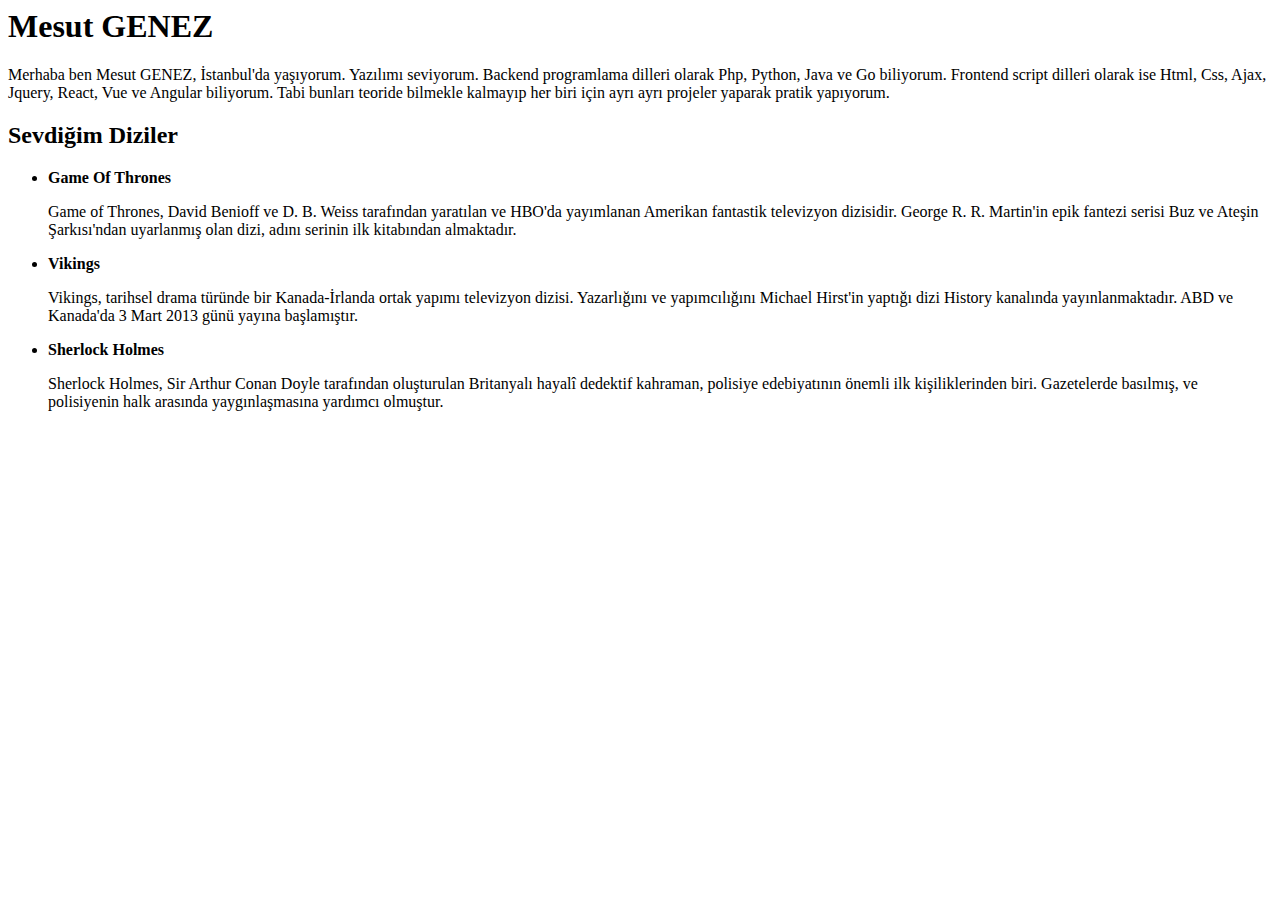
<file: html/odev1/index.html>
<html lang="en">
<head>
    <meta charset="UTF-8">
    <meta http-equiv="X-UA-Compatible" content="IE=edge">
    <meta name="viewport" content="width=device-width, initial-scale=1.0">
    <title>Mesut GENEZ</title>
</head>
<body>
    <h1>Mesut GENEZ</h1>
    <p>Merhaba ben Mesut GENEZ, İstanbul'da yaşıyorum. Yazılımı seviyorum. Backend programlama dilleri olarak Php, Python, Java ve Go biliyorum. Frontend script dilleri olarak ise Html, Css, Ajax, Jquery, React, Vue ve Angular biliyorum. Tabi bunları teoride bilmekle kalmayıp her biri için ayrı ayrı projeler yaparak pratik yapıyorum.</p>
    <h2>Sevdiğim Diziler</h2>
    <ul>
        <li><strong>Game Of Thrones</strong>
            <p>Game of Thrones, David Benioff ve D. B. Weiss tarafından yaratılan ve HBO'da yayımlanan Amerikan fantastik televizyon dizisidir. George R. R. Martin'in epik fantezi serisi Buz ve Ateşin Şarkısı'ndan uyarlanmış olan dizi, adını serinin ilk kitabından almaktadır.</p>
        </li>
        <li><strong>Vikings</strong>
            <p>Vikings, tarihsel drama türünde bir Kanada-İrlanda ortak yapımı televizyon dizisi. Yazarlığını ve yapımcılığını Michael Hirst'in yaptığı dizi History kanalında yayınlanmaktadır. ABD ve Kanada'da 3 Mart 2013 günü yayına başlamıştır.</p>
        </li>
        <li><strong>Sherlock Holmes</strong>
            <p>Sherlock Holmes, Sir Arthur Conan Doyle tarafından oluşturulan Britanyalı hayalî dedektif kahraman, polisiye edebiyatının önemli ilk kişiliklerinden biri. Gazetelerde basılmış, ve polisiyenin halk arasında yaygınlaşmasına yardımcı olmuştur.</p>
        </li>
    </ul>
</body>
</html>
</file>
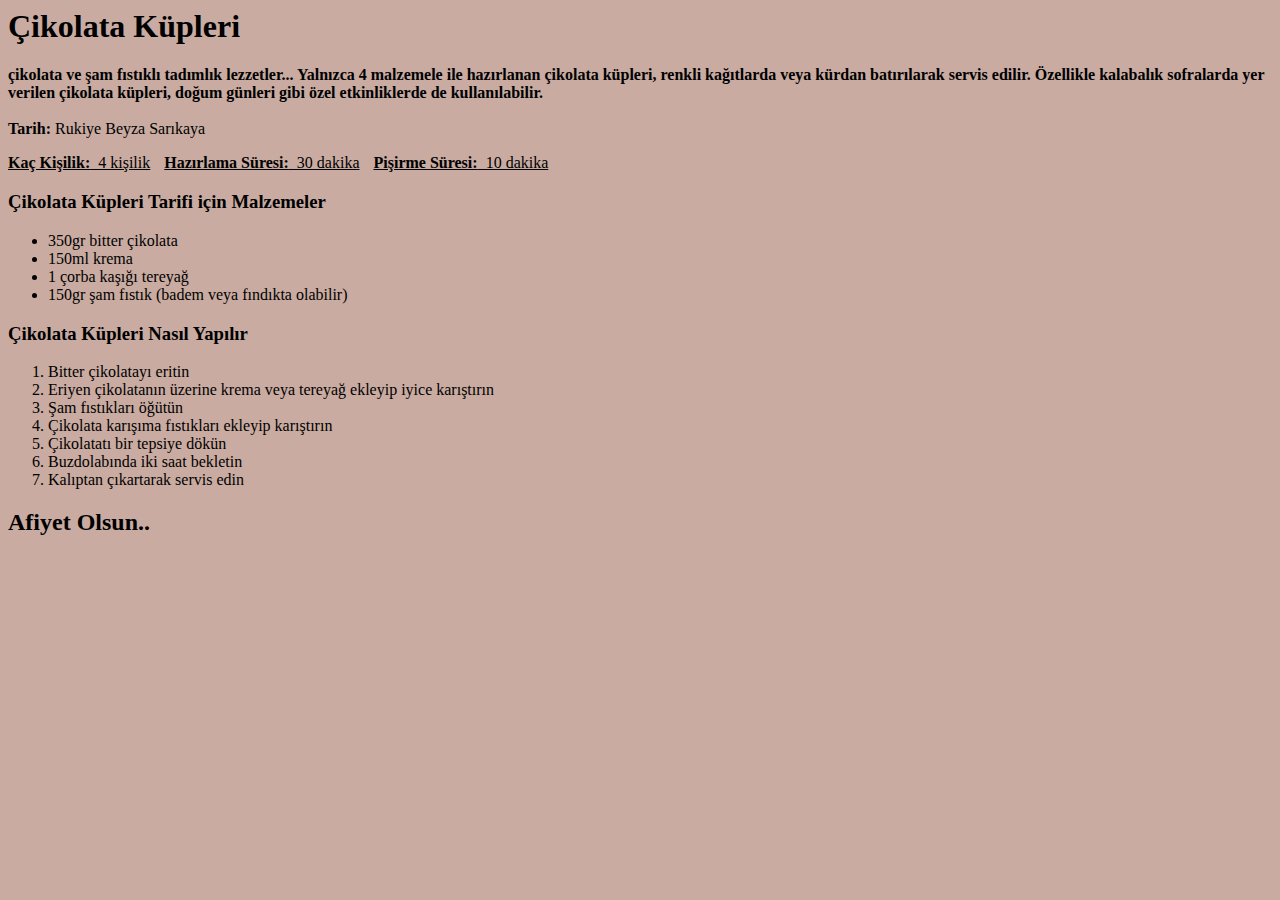
<file: html/odev4/index.html>
<html lang="en">
<head>
    <meta charset="UTF-8">
    <meta http-equiv="X-UA-Compatible" content="IE=edge">
    <meta name="viewport" content="width=device-width, initial-scale=1.0">
    <title>Çikolata Küpleri | Patika</title>
</head>
<body style="background-color: rgb(201, 171, 161);">
    <h1>Çikolata Küpleri</h1>
    <strong>çikolata ve şam fıstıklı tadımlık lezzetler... Yalnızca 4 malzemele ile hazırlanan çikolata küpleri, renkli kağıtlarda veya kürdan batırılarak servis edilir. Özellikle kalabalık sofralarda yer verilen çikolata küpleri, doğum günleri gibi özel etkinliklerde de kullanılabilir.</strong>
    <br>
    <br>
    <strong>Tarih: </strong> Rukiye Beyza Sarıkaya
    <p></p>
    <u style="margin-right: 10px;"><b>Kaç Kişilik:</b>&nbsp; 4 kişilik</u>
    <u style="margin-right: 10px;"><b>Hazırlama Süresi:</b>&nbsp; 30 dakika</u>
    <u><b>Pişirme Süresi:</b>&nbsp; 10 dakika</u>
    
    <h3>Çikolata Küpleri Tarifi için Malzemeler</h3>
    <ul>
        <li>350gr bitter çikolata</li>
        <li>150ml krema</li>
        <li>1 çorba kaşığı tereyağ</li>
        <li>150gr şam fıstık (badem veya fındıkta olabilir)</li>
    </ul>
    <h3>Çikolata Küpleri Nasıl Yapılır</h3>
    <ol>
        <li>Bitter çikolatayı eritin</li>
        <li>Eriyen çikolatanın üzerine krema veya tereyağ ekleyip iyice karıştırın</li>
        <li>Şam fıstıkları öğütün</li>
        <li>Çikolata karışıma fıstıkları ekleyip karıştırın</li>
        <li>Çikolatatı bir tepsiye dökün</li>
        <li>Buzdolabında iki saat bekletin</li>
        <li>Kalıptan çıkartarak servis edin</li>
    </ol>
    <h2>Afiyet Olsun..</h2>
</body>
</html>
</file>
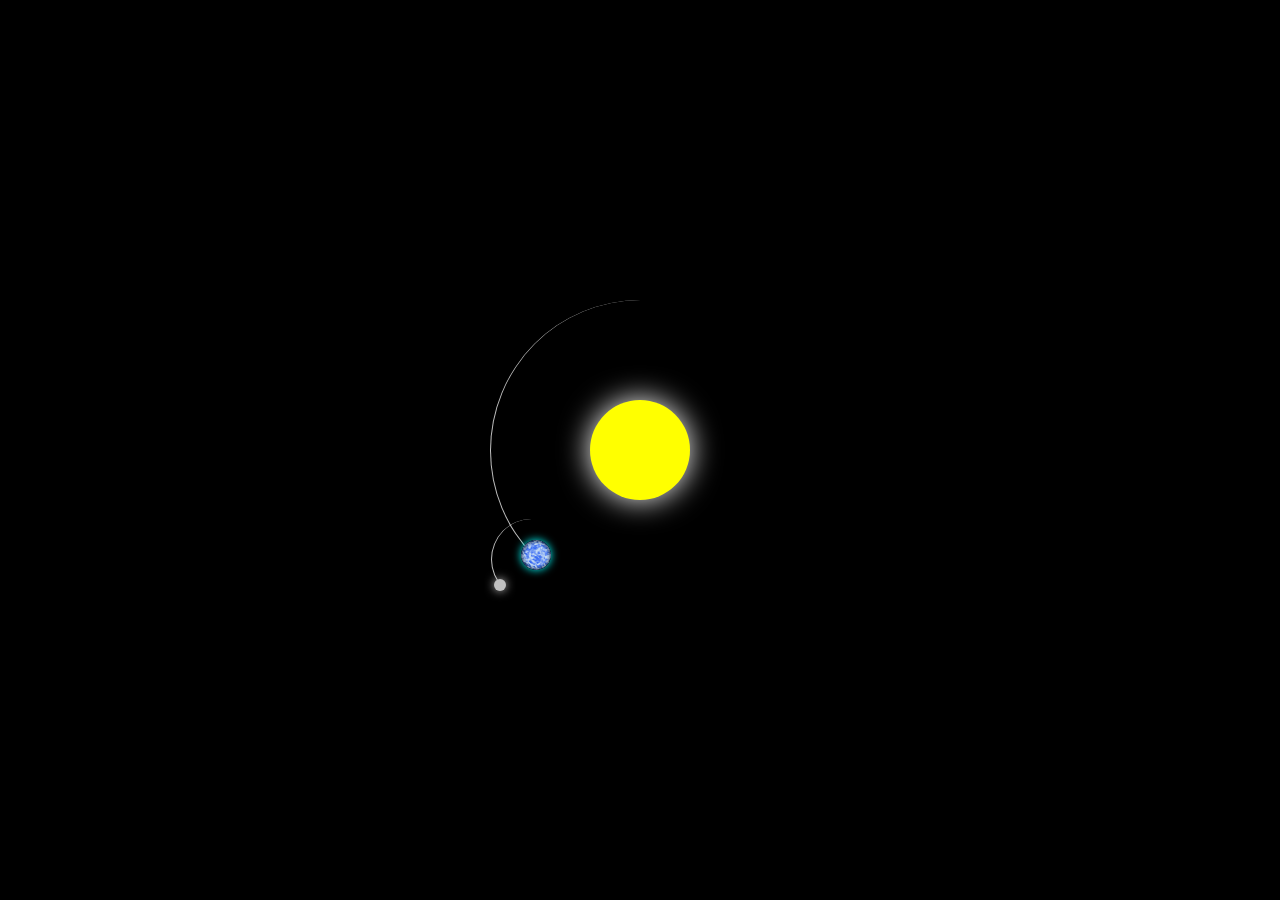
<file: html/solar.html>
<!DOCTYPE html>
<html lang="en">
<head>
	<meta charset="UTF-8">
	<meta name="viewport" content="width=device-width, initial-scale=1.0">
	<title>Solar System</title>
	<style>
		body{
			margin: 0;
			height: 100vh;
			display: flex;
			overflow: hidden;
			align-items: center;
			justify-content: center;
			background-color: black;
		}
		.container{
			width: 40em;
			height: 40em;
			font-size: 10px;
			position: relative;
		}
		.sun{
			top: 15em;
			left: 15em;
			width: 10em;
			height: 10em;
			position: absolute;
			border-radius: 50%;
			background-color: yellow;
			box-shadow: 0 0 3em white;
		}
		.earth, .moon{
			position: absolute;
			border-radius: 50%;
			border-style: solid;
			border-width: 0 0 0.05em 0.05em;
			border-color: transparent  transparent transparent silver;
		}
		.earth{
			top: 5em;
			left: 5em;
			width: 30em;
			height: 30em;
			animation: orbit 36.5s linear infinite;
		}
		.moon{
			left: 0;
			bottom: 0;
			width: 8em;
			height: 8em;
			animation: orbit 2.7s linear infinite;
		}
		.earth::before, .moon::before{
			content: '';
			position: absolute;
			border-radius: 50%;
		}
		.earth::before{
			left: 3em;
			width: 3em;
			height: 3em;
			bottom: 3em;
			box-shadow: 0 0 0.8em aqua;
			background-image: url([data-uri]);
		}
		.moon::before{
			left: 0.2em;
			width: 1.2em;
			bottom: 0.8em;
			height: 1.2em;
			background-color: silver;
			box-shadow: 0 0 1em silver;
		}
		@keyframes orbit{
			to{
				transform: rotate(-360deg);
			}
		}
	</style>
</head>
<body>
	<div class="container">
		<div class="sun"></div>
		<div class="earth">
			<div class="moon"></div>
		</div>
	</div>
</body>
</html>
</file>
